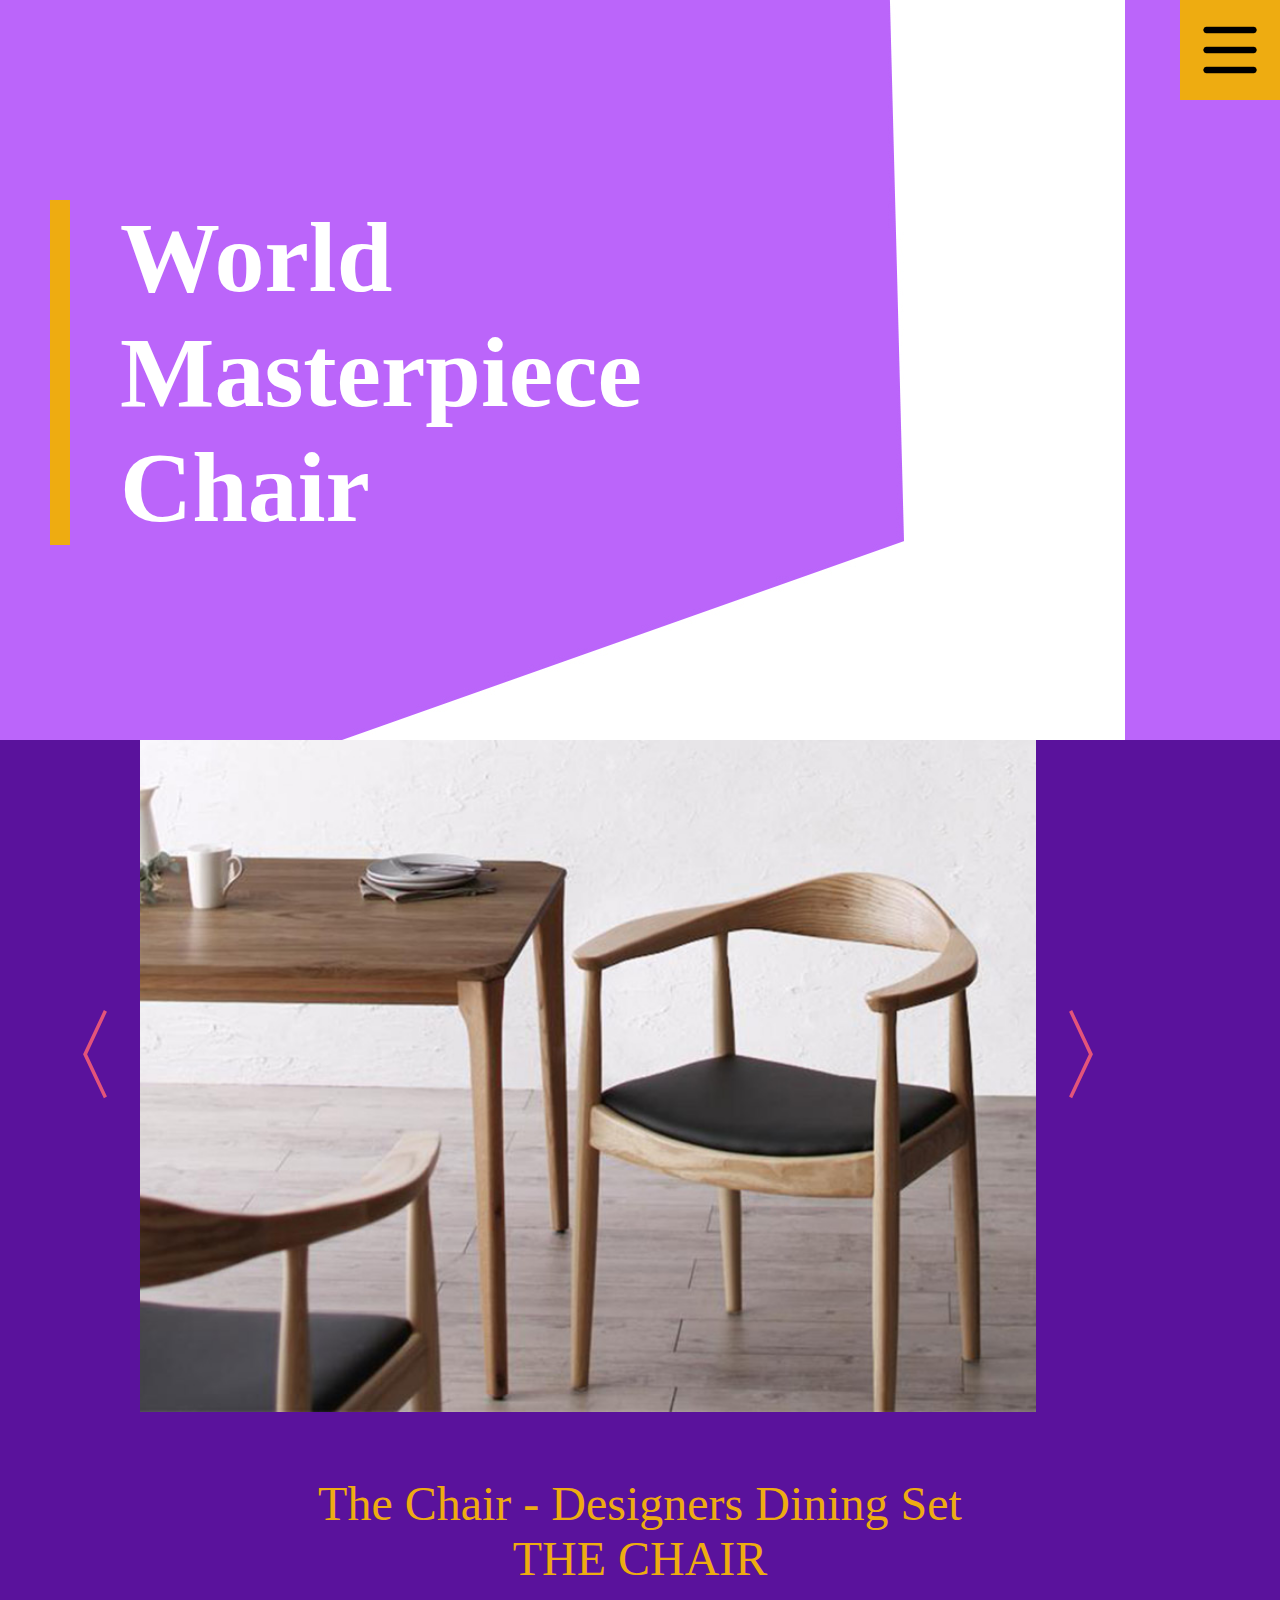
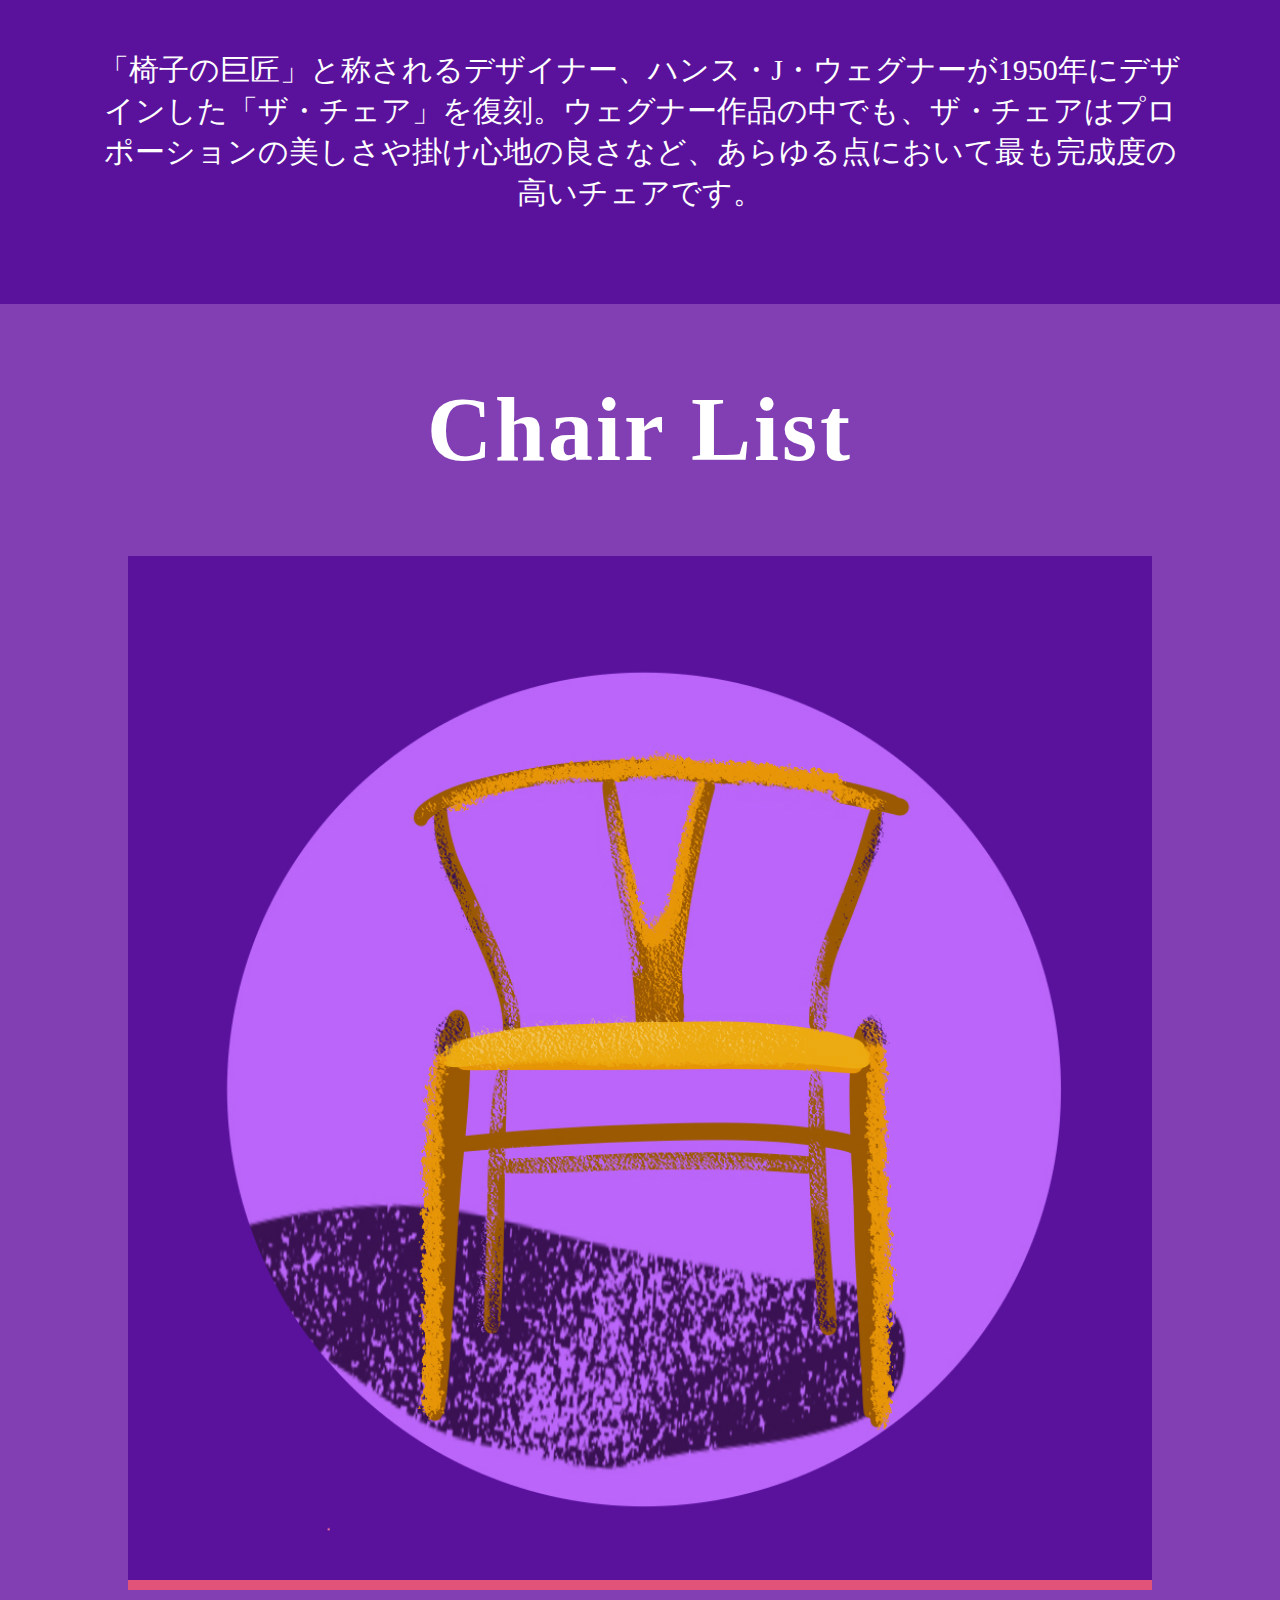
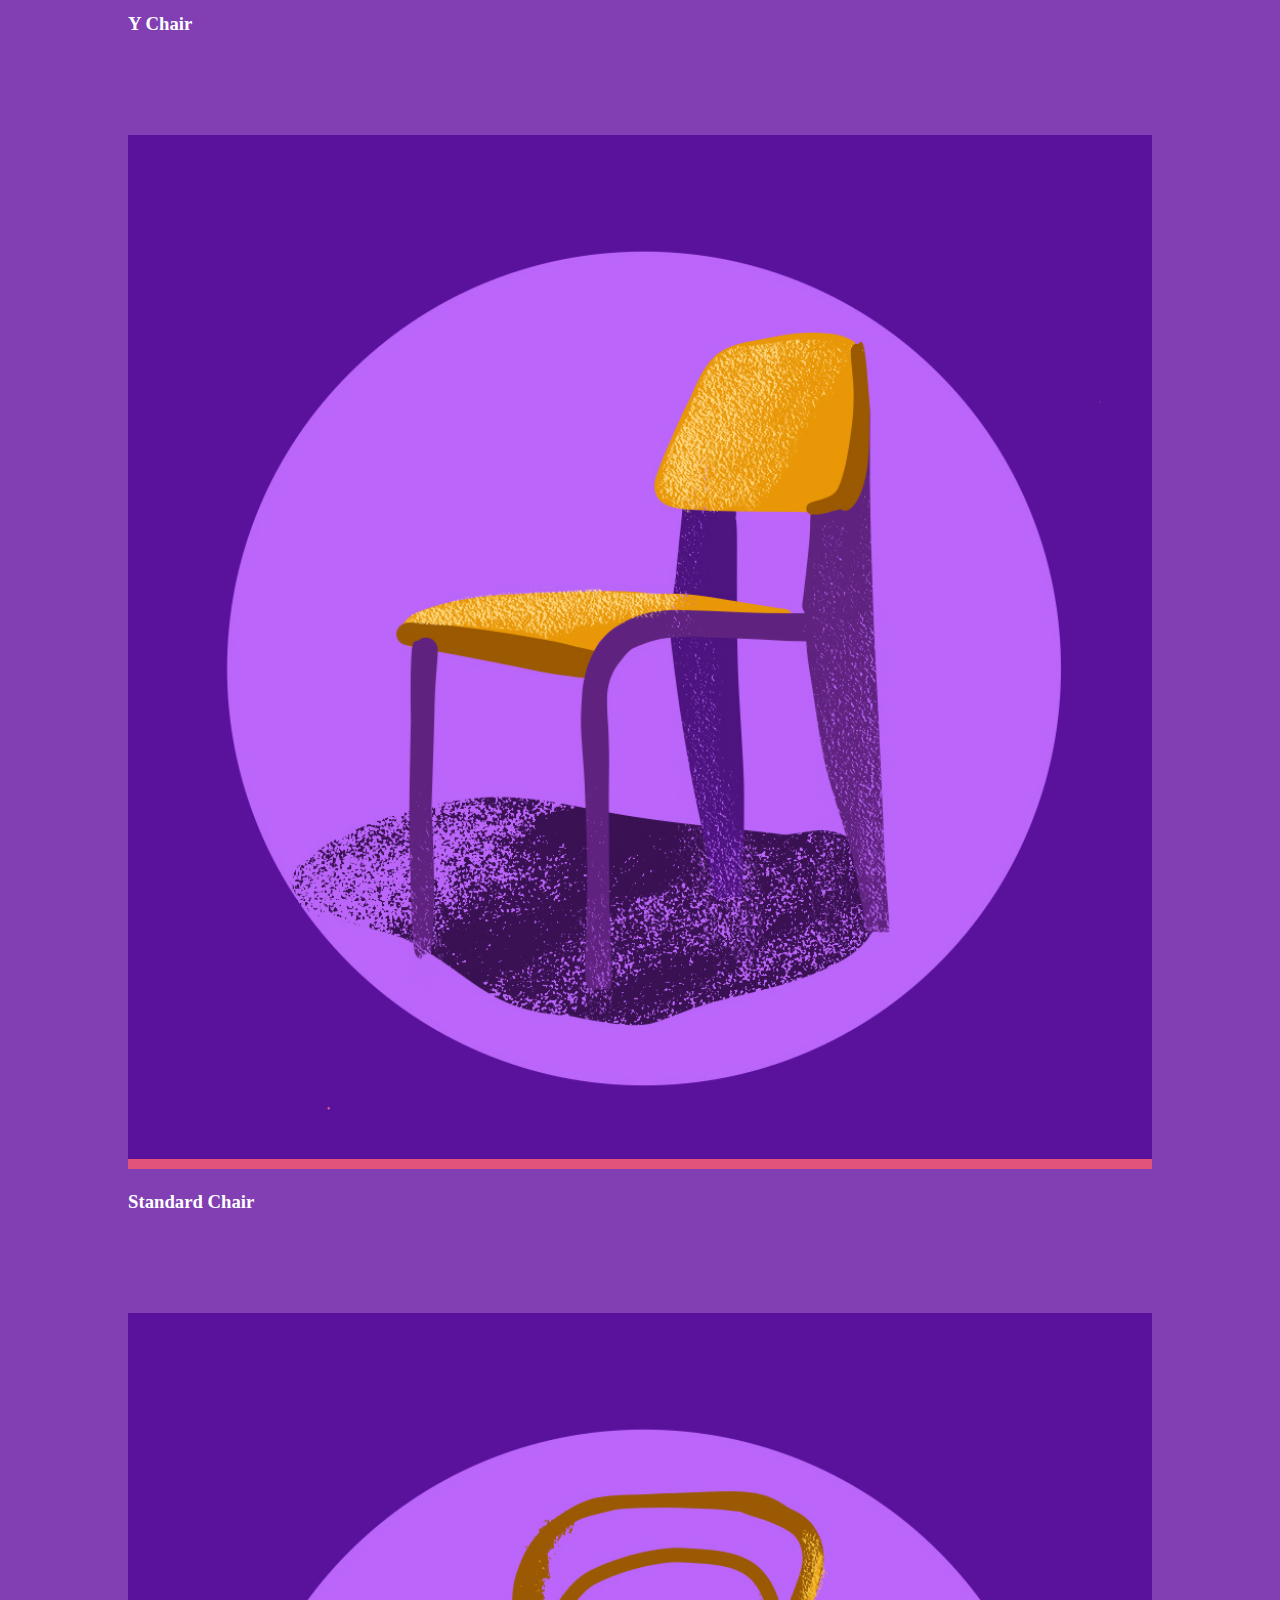
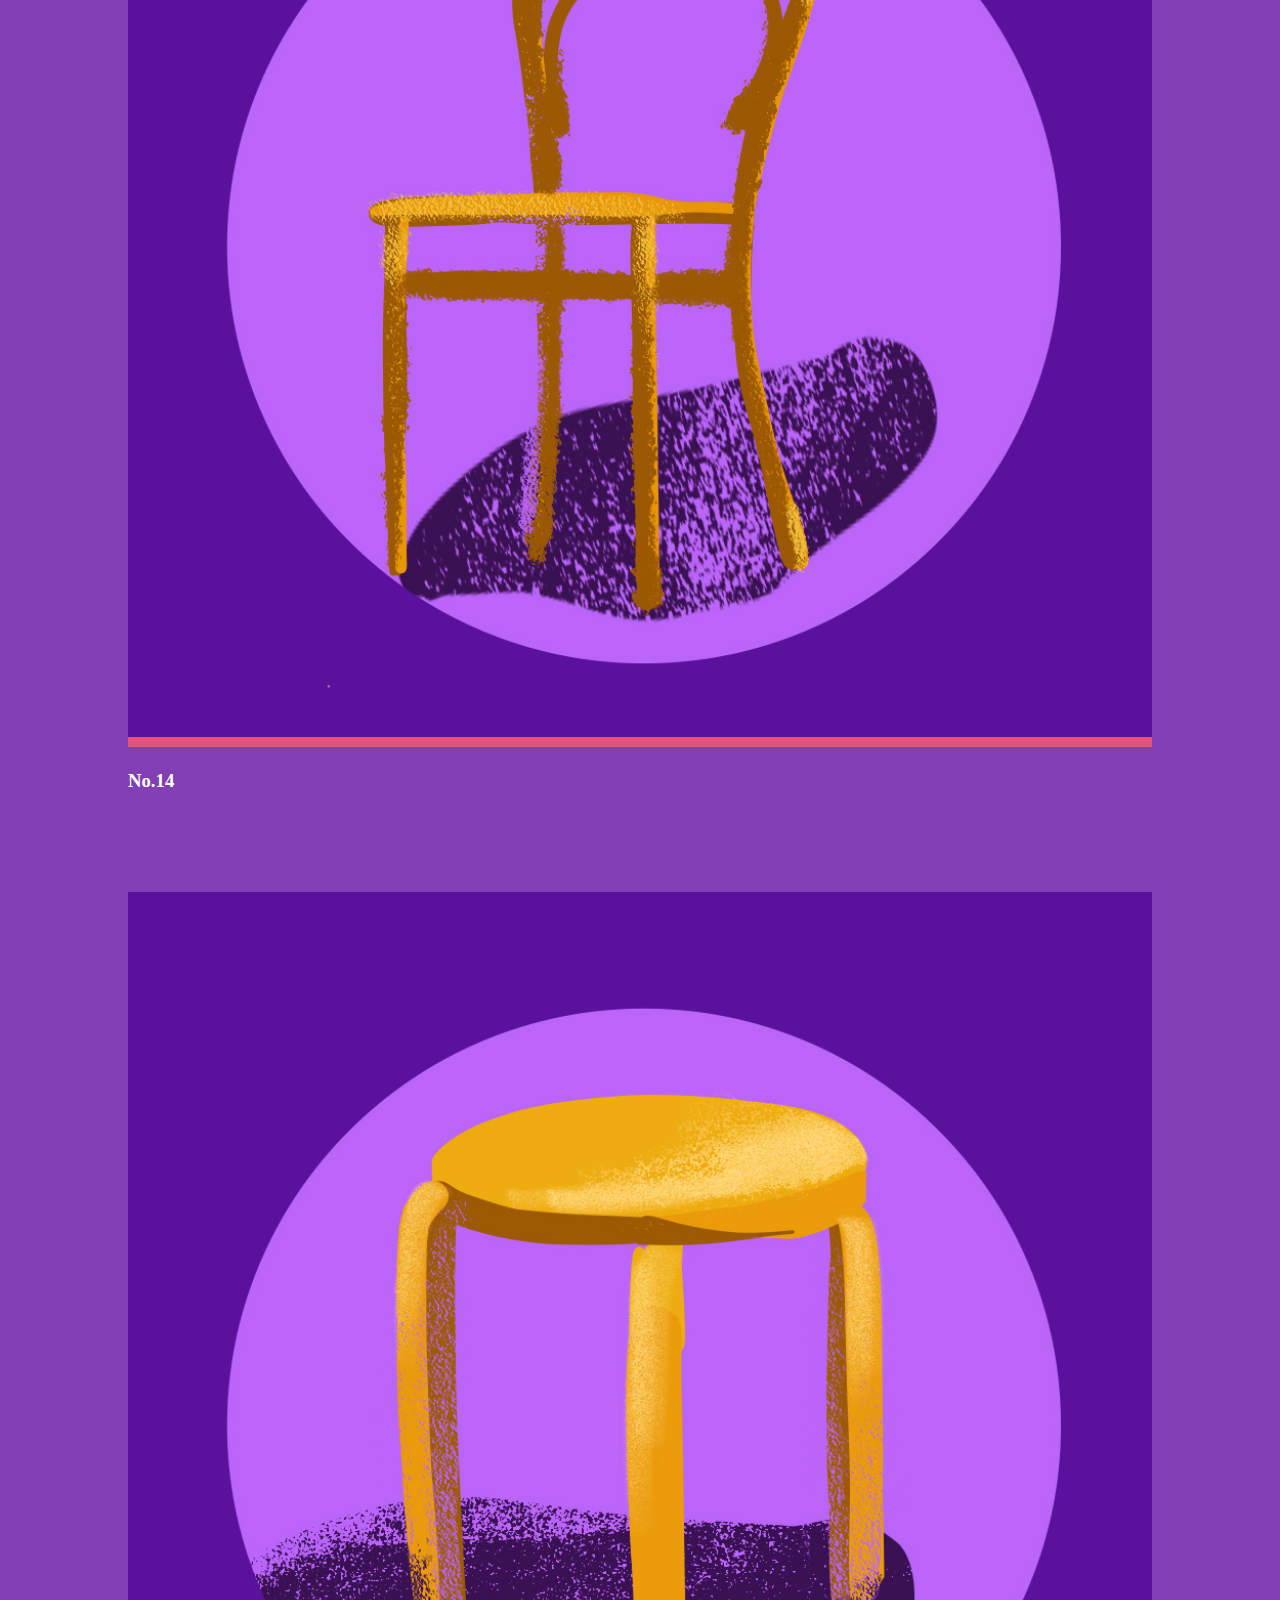
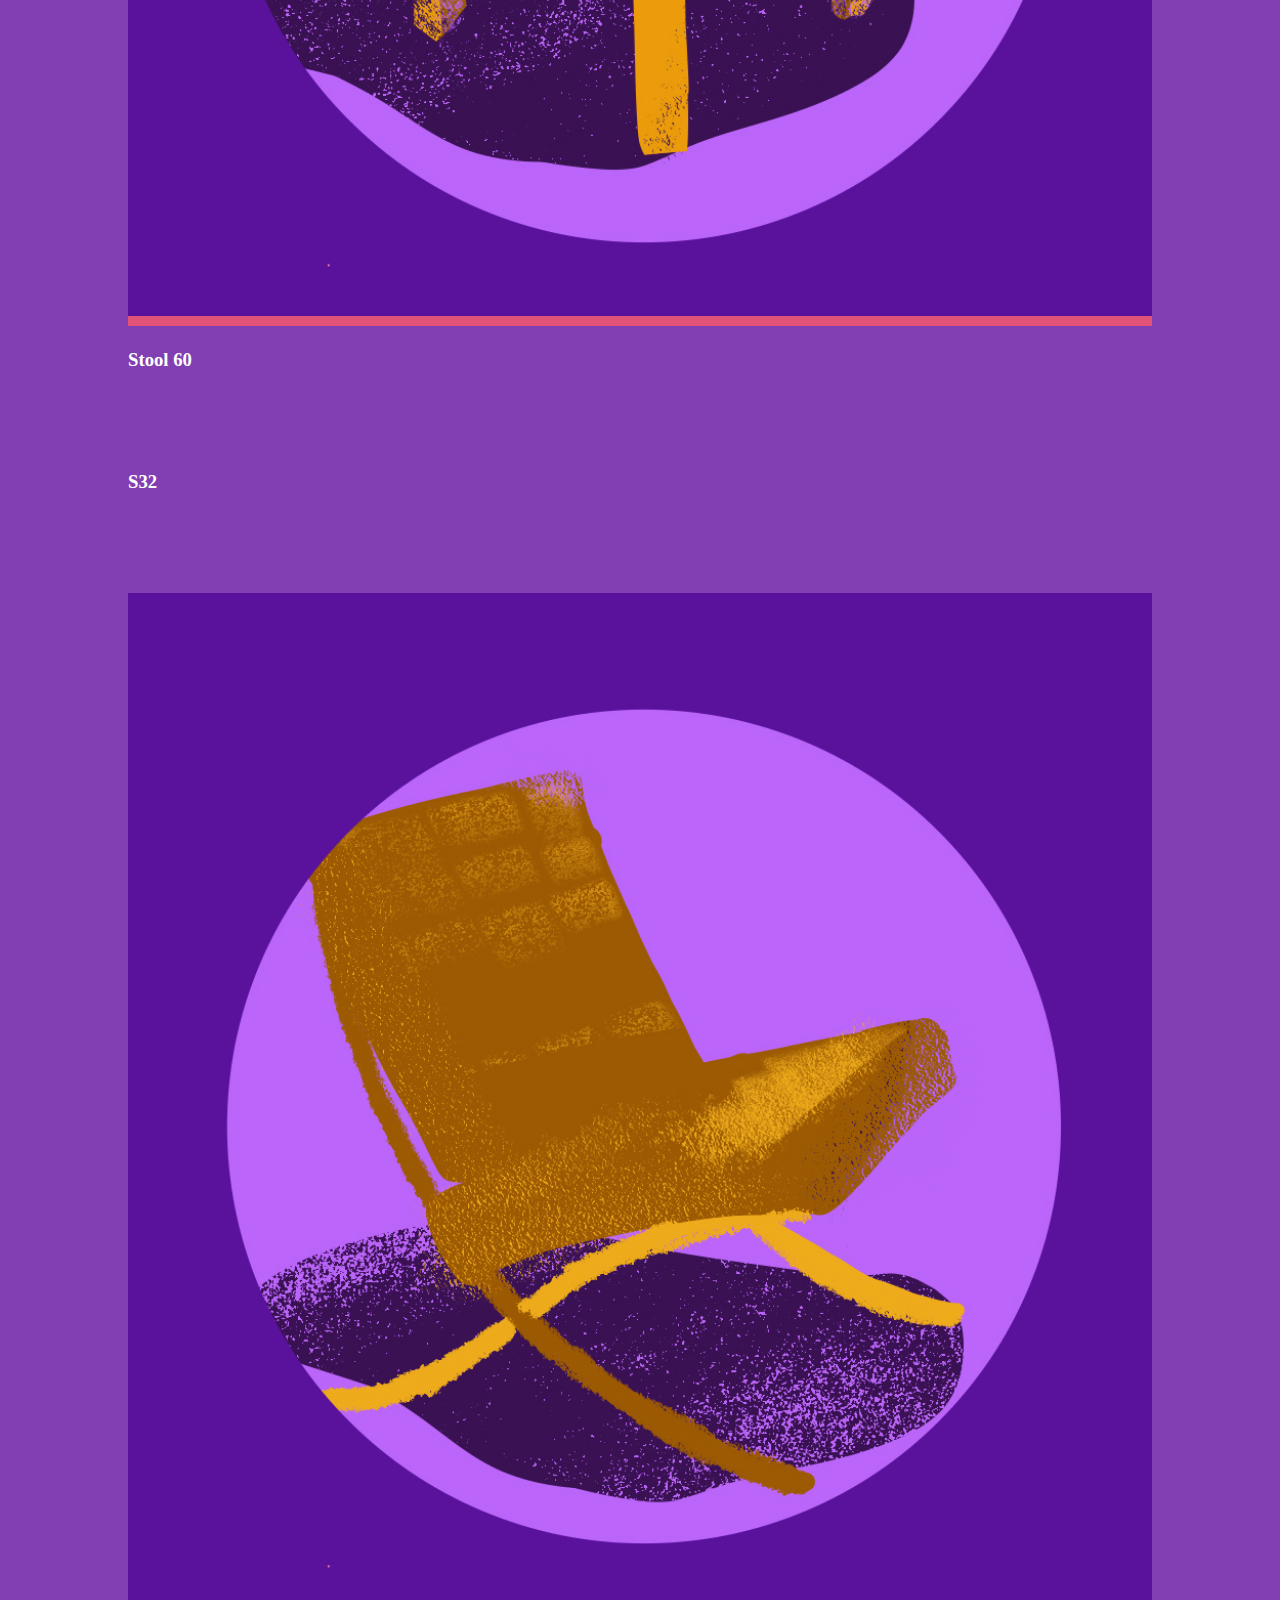
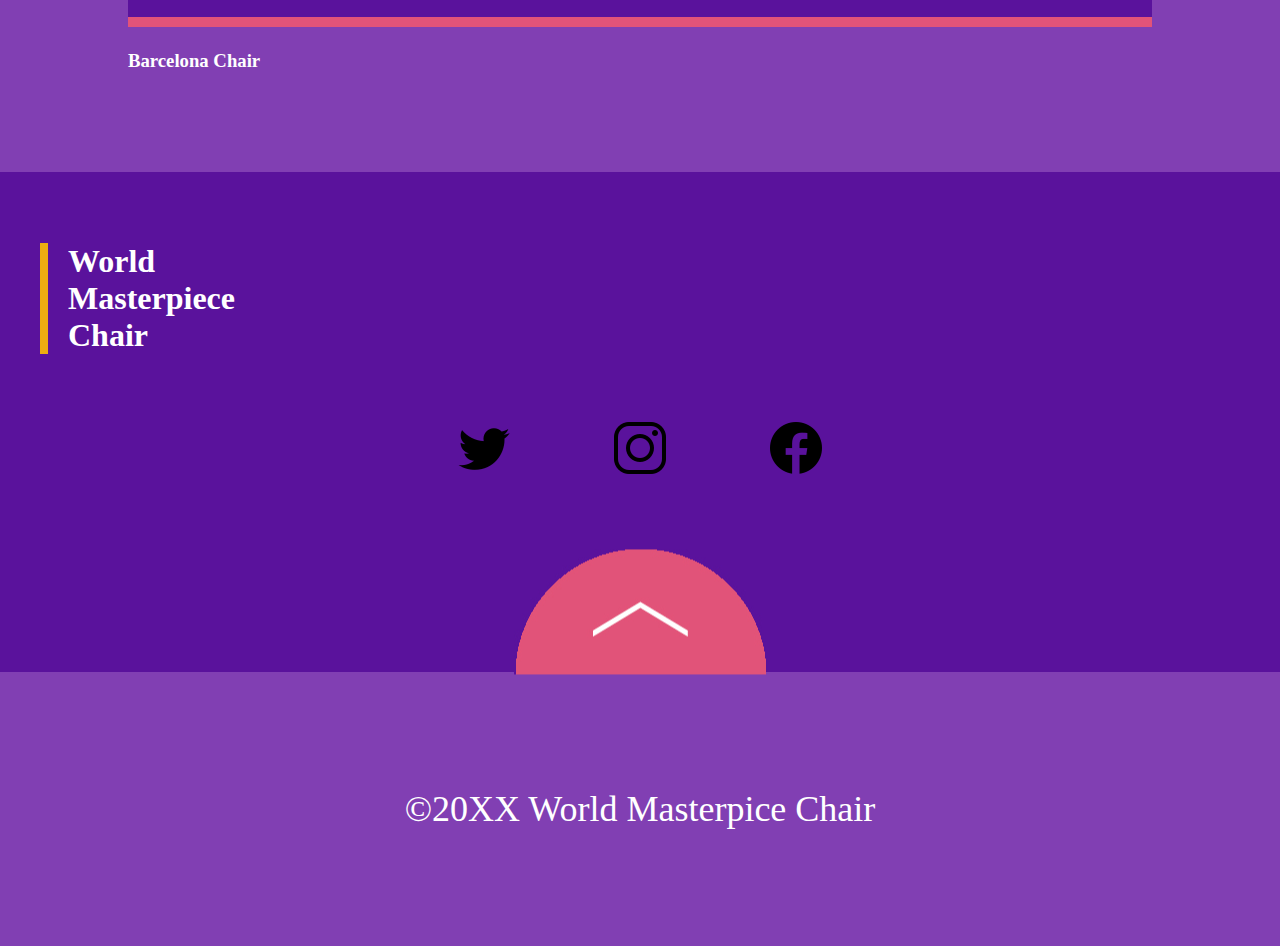
<file: index.html>
<!doctype html>
<html>
<head>
<meta charset="UTF-8">
<title>world masterpice chair</title>
<link href="stylesheet.css" rel="stylesheet" type="text/css">
<link rel="icon" href="favicon.ico">
</head>

<body>
<!--ヘッダー-->
<header>
		<img class="bar" src="bar.png">
		<h1>World<br>Masterpiece<br>Chair</h1>
	</header>
	
<!--news-->
	<div class="news">
        <div class="eyechatch"><span>〈</span>
          <img src="chair.jpg" alt="the chair">
          <span>〉</span></div>
		<h4>The Chair - Designers Dining Set<br>
	  THE CHAIR</h4>
	  <p>「椅子の巨匠」と称されるデザイナー、ハンス・J・ウェグナーが1950年にデザインした「ザ・チェア」を復刻。ウェグナー作品の中でも、ザ・チェアはプロポーションの美しさや掛け心地の良さなど、あらゆる点において最も完成度の高いチェアです。</p>
</div>
	
<!--メイン-->
	<main>
		<h2>Chair List</h2>
		<div class="chair chair1 ychair">
			<img src="image01.png">
			<h3>Y Chair</h3>
		</div>
	  <div class="chair chair1 standardchair">
			<img src="image02.png">
			<h3>Standard Chair</h3>
		</div>
		<div class="chair chair2 no14">
			<img src="image03.png">
			<h3>No.14</h3>
		</div>
		<div class="chair chair2 stool60">
			<img src="image04.png">
			<h3>Stool 60</h3>
		</div>
		<div class="chair chair3 s32">
<h3>S32</h3>
		</div>
		<div class="chair chair3 barcelona">
			<img src="image06.png">
		  <h3>Barcelona Chair</h3>
		</div>
	</main>
	
	
<!--フッター-->
	<footer>
		<div class="footer-container">
		  <h1>World<br>Masterpiece<br>Chair</h1>
			<div class="sns">
				<img src="icon1.png">
				<img src="icon2.png">
				<img src="icon3.png">
			</div>
			<div class="arrow">
				<img src="arrow.jpg">
			</div>
		</div>
		<div class="copy">
			<p>&copy;20XX World Masterpice Chair</p>
		</div>
	</footer>
</body>
</html>
</file>
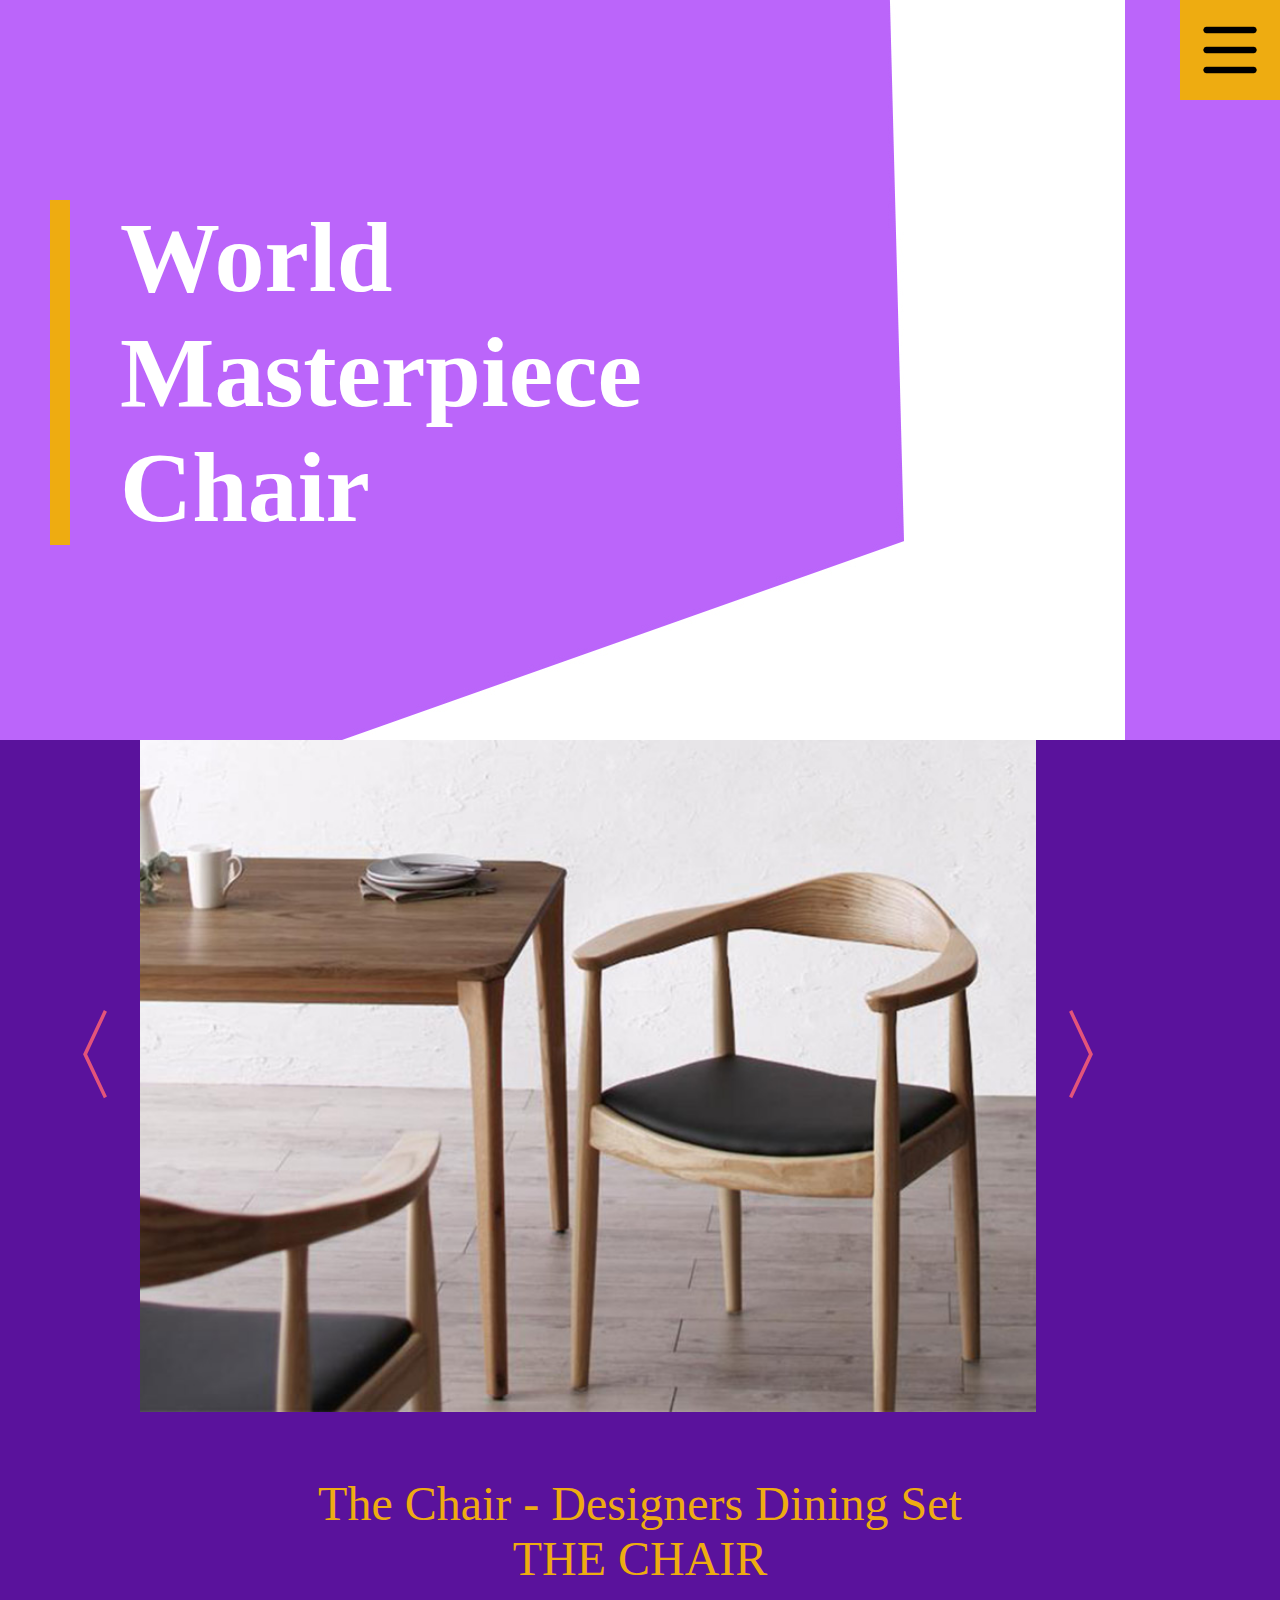
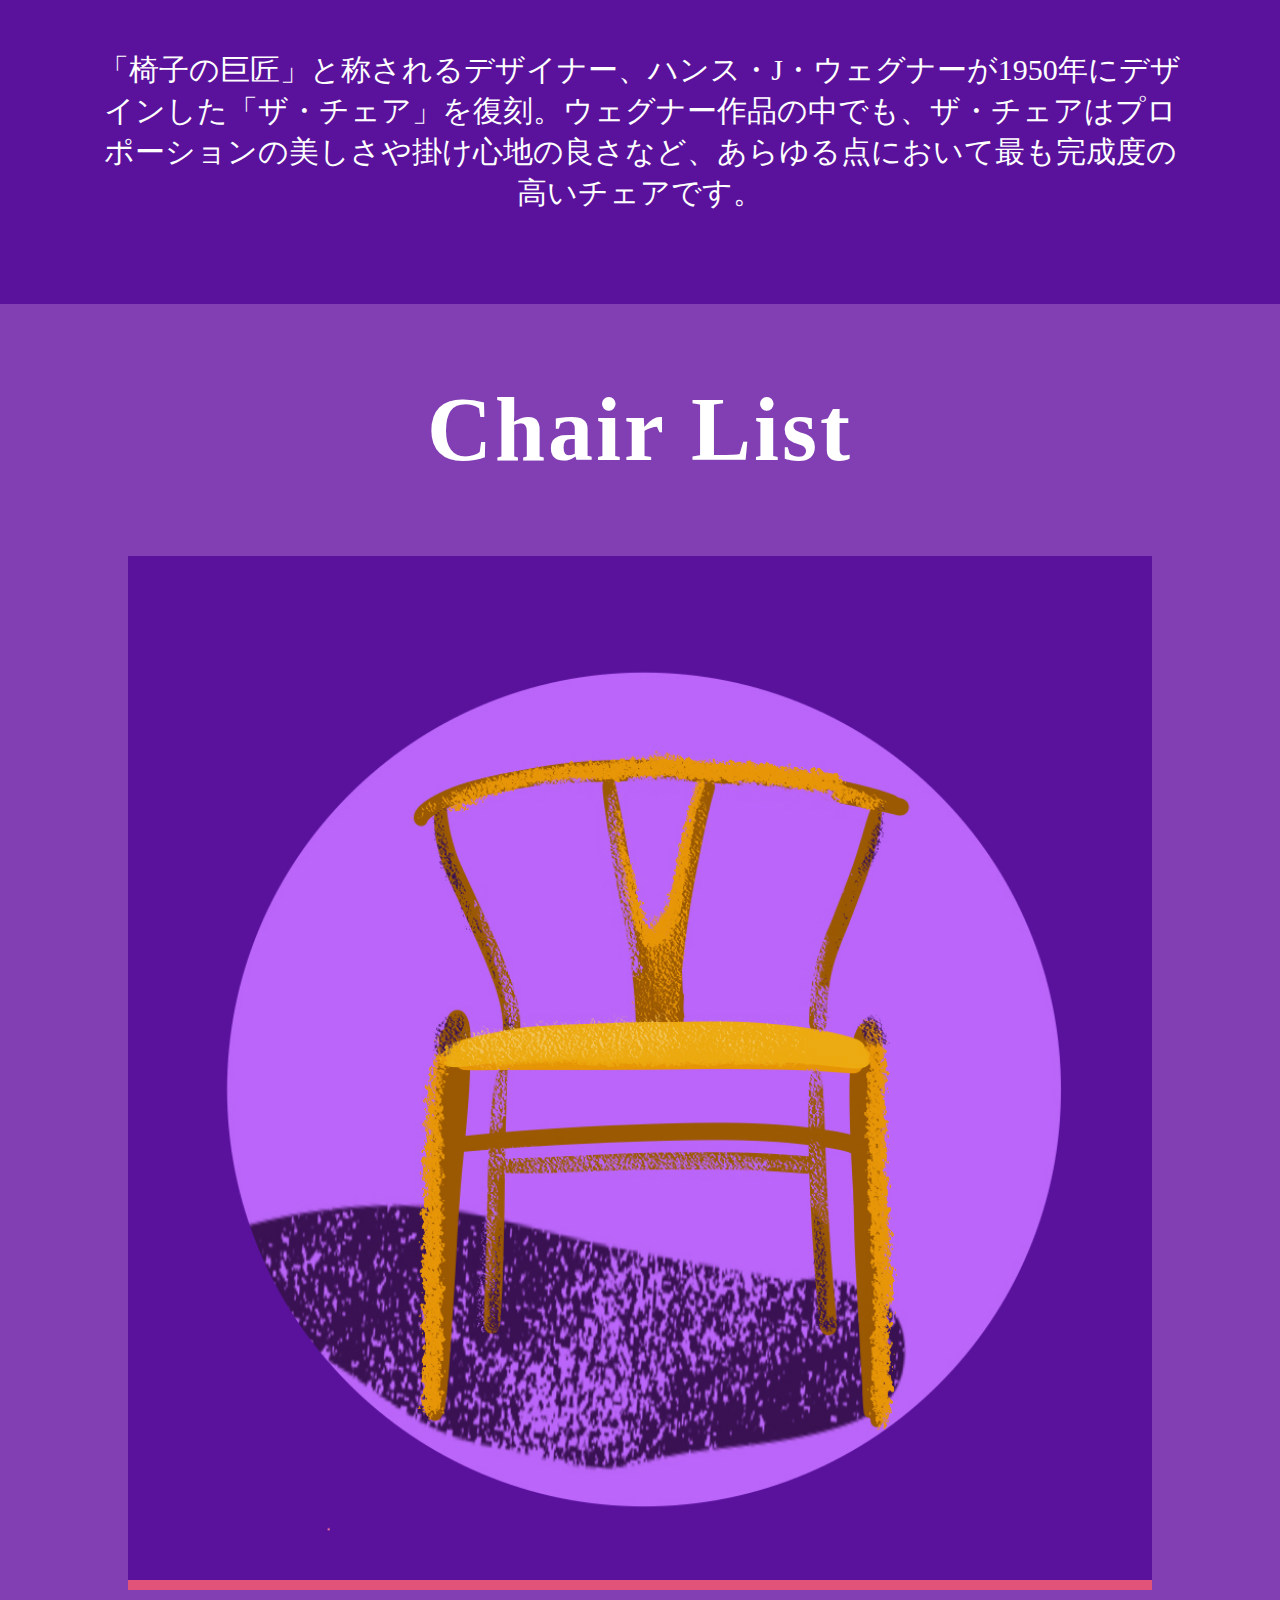
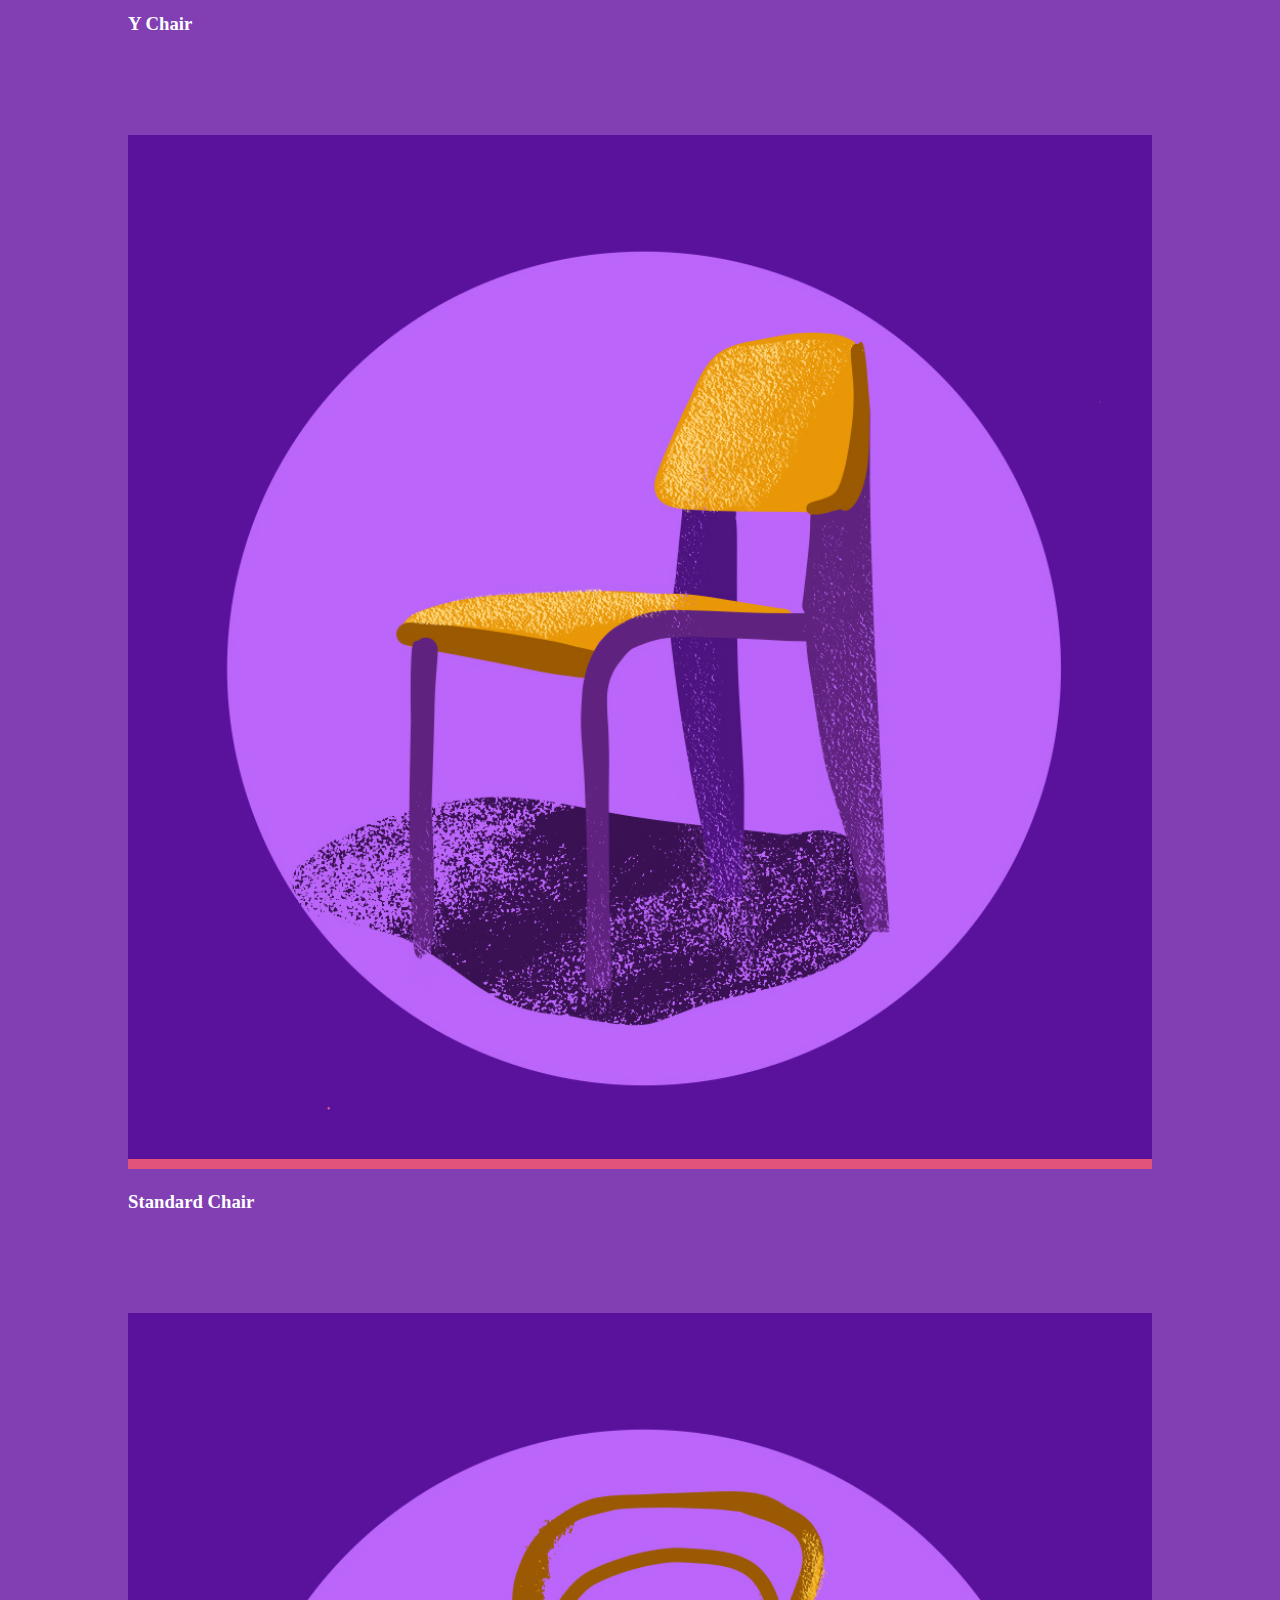
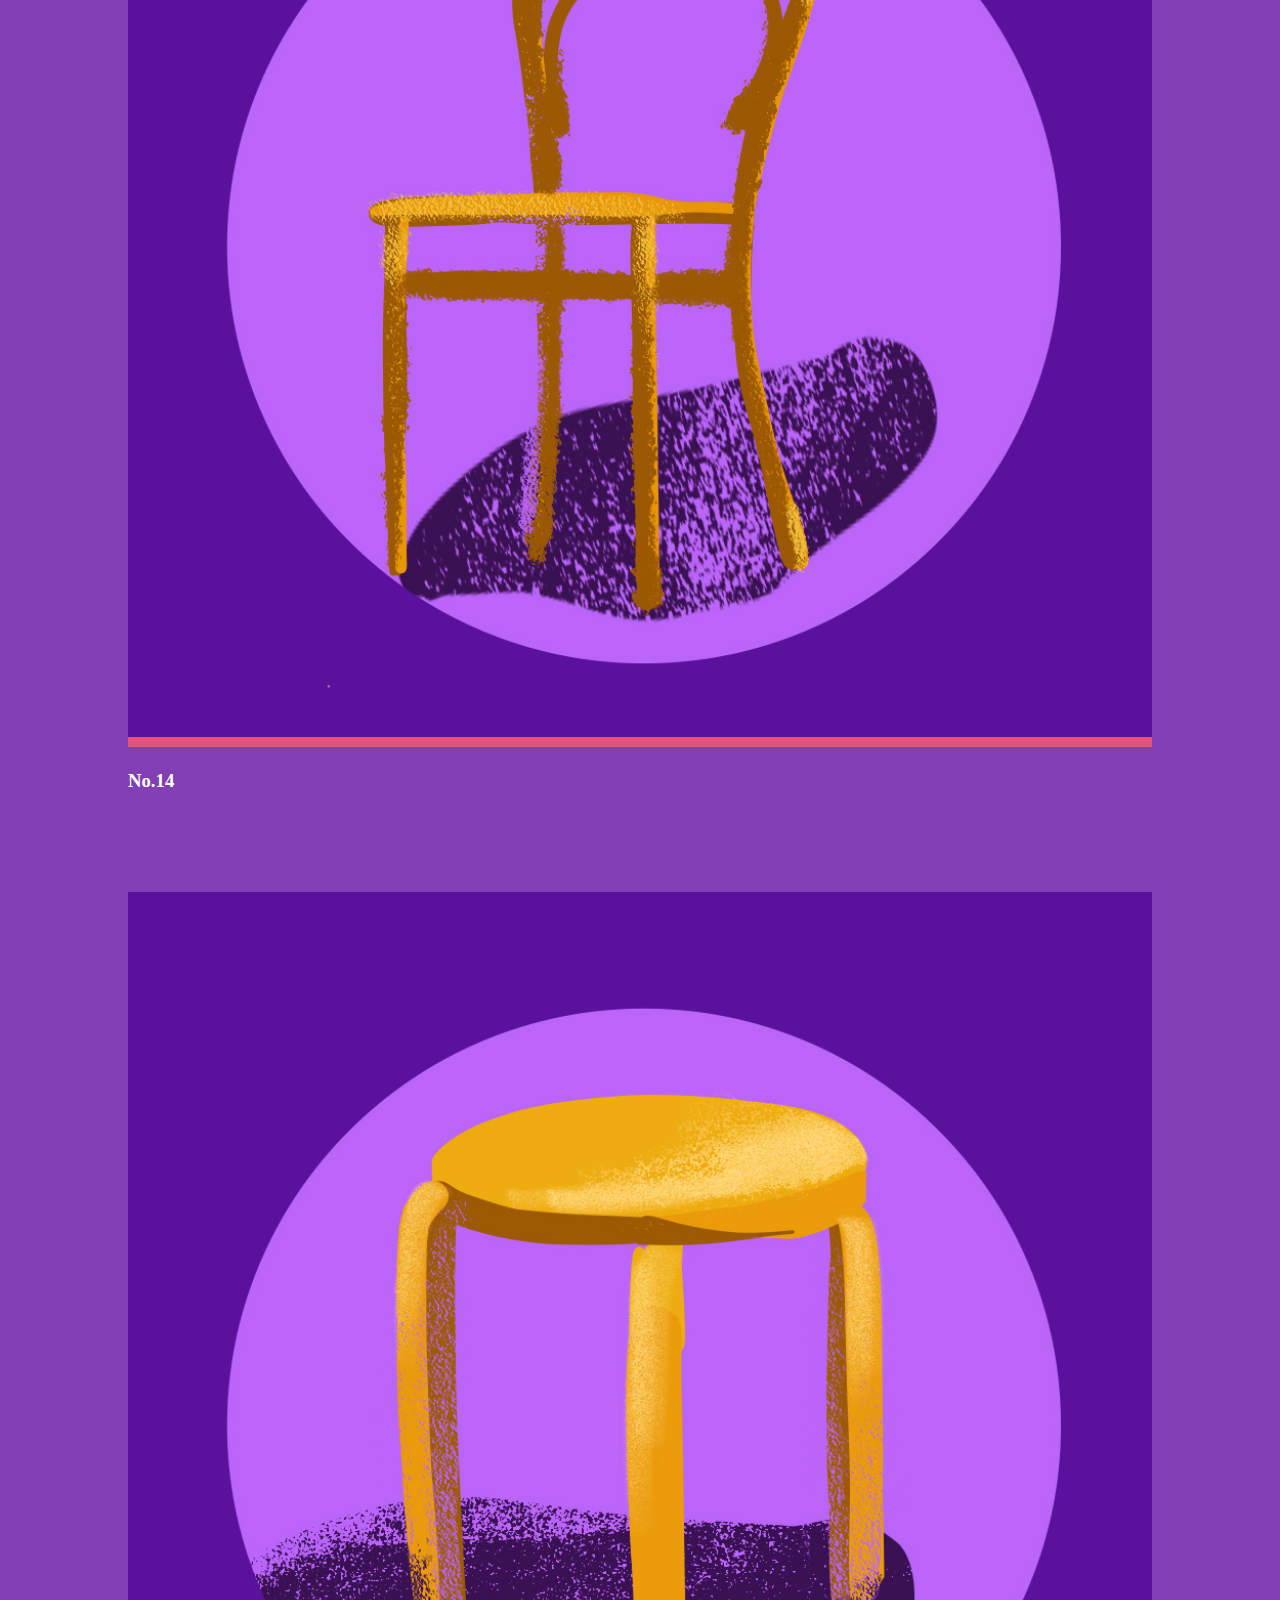
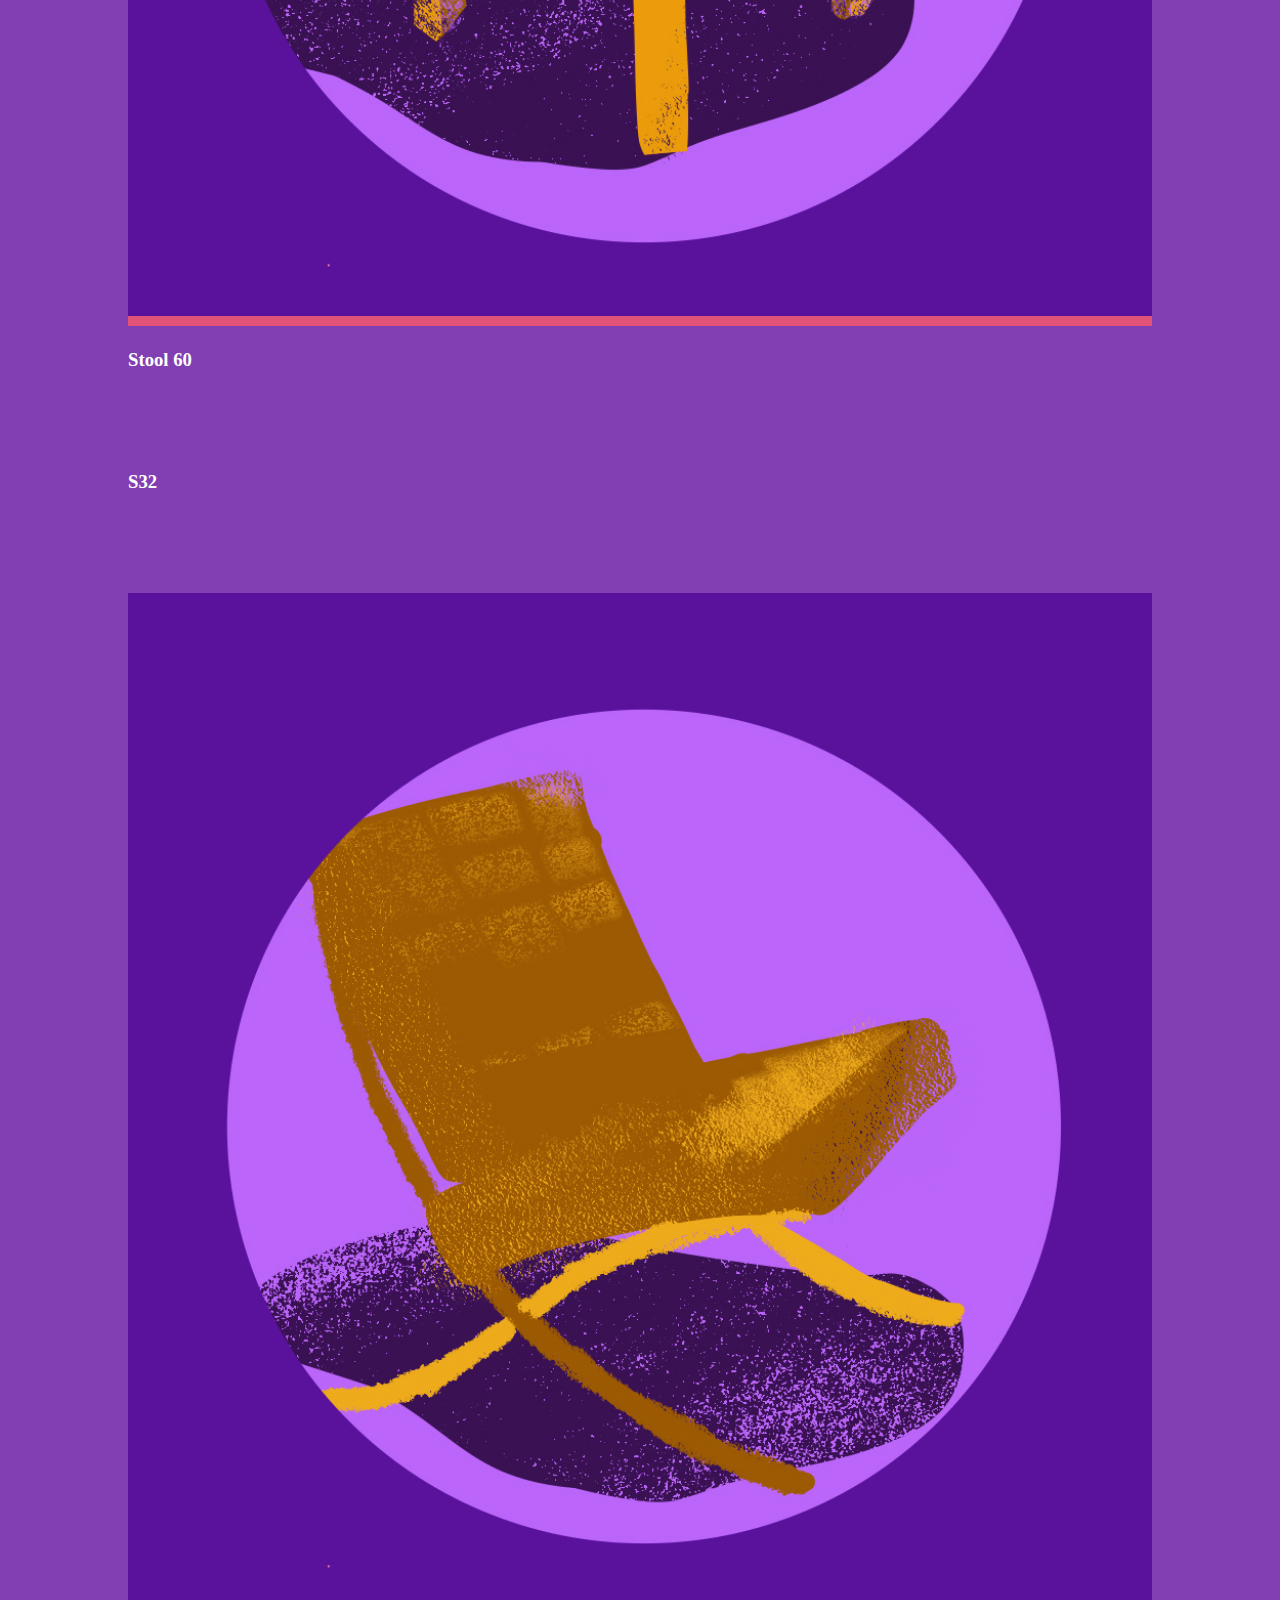
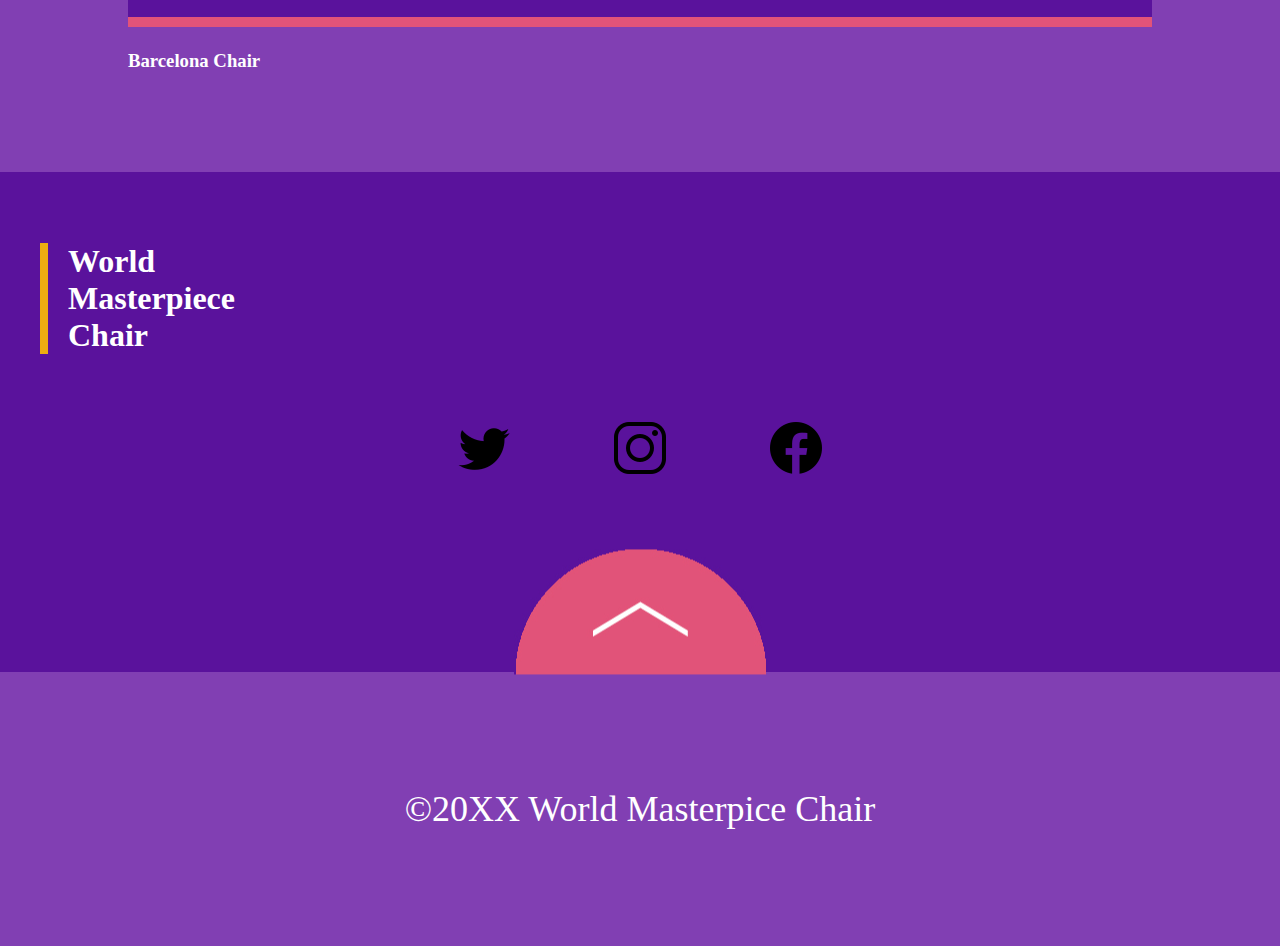
<file: sample-site02/index.html>
<!doctype html>
<html>
<head>
<meta charset="UTF-8">
<title>world masterpice chair</title>
<link href="stylesheet.css" rel="stylesheet" type="text/css">
</head>

<body>
<!--ヘッダー-->
<header>
		<img class="bar" src="bar.png">
		<h1>World<br>Masterpiece<br>Chair</h1>
	</header>
	
<!--news-->
	<div class="news">
        <div class="eyechatch"><span>〈</span>
          <img src="chair.jpg" alt="the chair">
          <span>〉</span></div>
		<h4>The Chair - Designers Dining Set<br>
	  THE CHAIR</h4>
	  <p>「椅子の巨匠」と称されるデザイナー、ハンス・J・ウェグナーが1950年にデザインした「ザ・チェア」を復刻。ウェグナー作品の中でも、ザ・チェアはプロポーションの美しさや掛け心地の良さなど、あらゆる点において最も完成度の高いチェアです。</p>
</div>
	
<!--メイン-->
	<main>
		<h2>Chair List</h2>
		<div class="chair chair1 ychair">
			<img src="image01.png">
			<h3>Y Chair</h3>
		</div>
	  <div class="chair chair1 standardchair">
			<img src="image02.png">
			<h3>Standard Chair</h3>
		</div>
		<div class="chair chair2 no14">
			<img src="image03.png">
			<h3>No.14</h3>
		</div>
		<div class="chair chair2 stool60">
			<img src="image04.png">
			<h3>Stool 60</h3>
		</div>
		<div class="chair chair3 s32">
<h3>S32</h3>
		</div>
		<div class="chair chair3 barcelona">
			<img src="image06.png">
		  <h3>Barcelona Chair</h3>
		</div>
	</main>
	
	
<!--フッター-->
	<footer>
		<div class="footer-container">
		  <h1>World<br>Masterpiece<br>Chair</h1>
			<div class="sns">
				<img src="icon1.png">
				<img src="icon2.png">
				<img src="icon3.png">
			</div>
			<div class="arrow">
				<img src="arrow.jpg">
			</div>
		</div>
		<div class="copy">
			<p>&copy;20XX World Masterpice Chair</p>
		</div>
	</footer>
</body>
</html>
</file>
<file: stylesheet.css>
body{
	margin: 0;
	font-family: "Hiragino Sans", "Hiragino Kaku Gothic ProN", Meiryo, "sans-serif";
	background-color: #813fb3;
}

header{
	background-image: url("header.jpg");
	width: 100%;
	height: 740px;
	position: relative;
}

.bar{
	width: 80px;
	position: absolute;
	right: 0;
	padding: 10px;
	background-color: #eeac11;
}

header h1{
	color: white;
	font-size: 100px;
	margin: 0;
	
	border-left: 20px #eeac11 solid;
	padding-left: 50px;
	position: absolute;
	top: 200px;
	left: 50px;
}

.news{
	background-color: #5a129c;
	position: relative;
}

.eyechatch{
	display: flex;
	color: #e3547a;
	font-size: 100px;
}

.eyechatch span{
	padding:250px 20px 0 20px;
}

.news img{
	display: inline-block;
	width: 70%;
	height: 70%;
}

h4{
	font-size: 48px;
	color: #eeac11;
	text-align: center;
	font-weight: normal;
}

.news p{
	font-size: 30px;
	color: white;
	text-align: center;
	padding: 0 90px 90px 90px;
}
h2{
	color: white;
	text-align: center;
	letter-spacing: 3px;
	font-size: 90px;
}

main{
	width: 100%;
}
.chair{
	color: white;
	width: 80%;
	margin: auto;
}

.chair	img{
	width: 100%;
	border-bottom: 10px solid #e25379;
}

.chair h3{
	width: 200px;
	margin-bottom: 100px;
}


.footer-container{
	background-color: #5a129c;
	position: relative;
	display: flex;
	height: 500px;
}

footer h1{
	color: white;
	border-left: 8px solid #eeac11;
	padding-left: 20px;
	position: absolute;
	top: 50px;
	left: 40px;
}

.sns img{
	margin: 0	50px;
}
.sns{
	position: absolute;
	left: 50%;
	top:250px;
	transform: translate(-50%)
}

.arrow{
	position: absolute;
	bottom:0;
	left: 50%;
	transform: translate(-50% ,5%)
}

.copy{
	padding:  80px;
}

.copy p{
	text-align: center;
	color: white;
	font-size: 36px;
}
</file>
<file: sample-site02/stylesheet.css>
body{
	margin: 0;
	font-family: "Hiragino Sans", "Hiragino Kaku Gothic ProN", Meiryo, "sans-serif";
	background-color: #813fb3;
}

header{
	background-image: url("header.jpg");
	width: 100%;
	height: 740px;
	position: relative;
}

.bar{
	width: 80px;
	position: absolute;
	right: 0;
	padding: 10px;
	background-color: #eeac11;
}

header h1{
	color: white;
	font-size: 100px;
	margin: 0;
	
	border-left: 20px #eeac11 solid;
	padding-left: 50px;
	position: absolute;
	top: 200px;
	left: 50px;
}

.news{
	background-color: #5a129c;
	position: relative;
}

.eyechatch{
	display: flex;
	color: #e3547a;
	font-size: 100px;
}

.eyechatch span{
	padding:250px 20px 0 20px;
}

.news img{
	display: inline-block;
	width: 70%;
	height: 70%;
}

h4{
	font-size: 48px;
	color: #eeac11;
	text-align: center;
	font-weight: normal;
}

.news p{
	font-size: 30px;
	color: white;
	text-align: center;
	padding: 0 90px 90px 90px;
}
h2{
	color: white;
	text-align: center;
	letter-spacing: 3px;
	font-size: 90px;
}

main{
	width: 100%;
}
.chair{
	color: white;
	width: 80%;
	margin: auto;
}

.chair	img{
	width: 100%;
	border-bottom: 10px solid #e25379;
}

.chair h3{
	width: 200px;
	margin-bottom: 100px;
}


.footer-container{
	background-color: #5a129c;
	position: relative;
	display: flex;
	height: 500px;
}

footer h1{
	color: white;
	border-left: 8px solid #eeac11;
	padding-left: 20px;
	position: absolute;
	top: 50px;
	left: 40px;
}

.sns img{
	margin: 0	50px;
}
.sns{
	position: absolute;
	left: 50%;
	top:250px;
	transform: translate(-50%)
}

.arrow{
	position: absolute;
	bottom:0;
	left: 50%;
	transform: translate(-50% ,5%)
}

.copy{
	padding:  80px;
}

.copy p{
	text-align: center;
	color: white;
	font-size: 36px;
}
</file>
